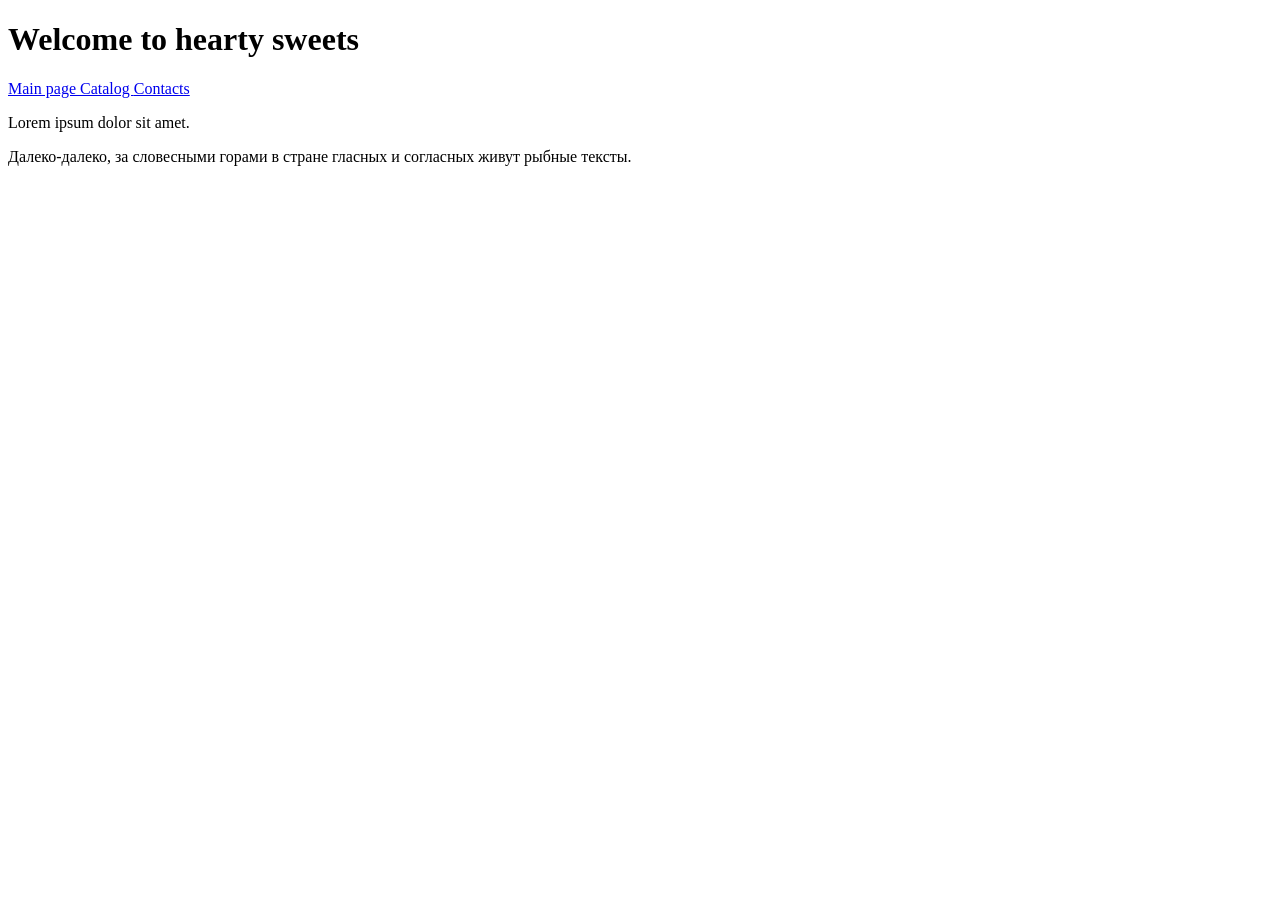
<file: index.html>
<!DOCTYPE html>
<html lang="en">
<head>
    <meta charset="UTF-8">
    <meta name="viewport" content="width=device-width, initial-scale=1.0">
    <title>Main page</title>
</head>
<body>
    <h1>Welcome to hearty sweets</h1>
    
    <a href="#">Main page </a>
    <a href="../hwl1/catalog.html"> Catalog </a>
    <a href="contacts.html"> Contacts </a>
    
    <p>Lorem ipsum dolor sit amet.</p>
   
    <p>Далеко-далеко, за словесными горами в стране гласных и согласных живут рыбные тексты.</p>

    
</body>
</html>
</file>
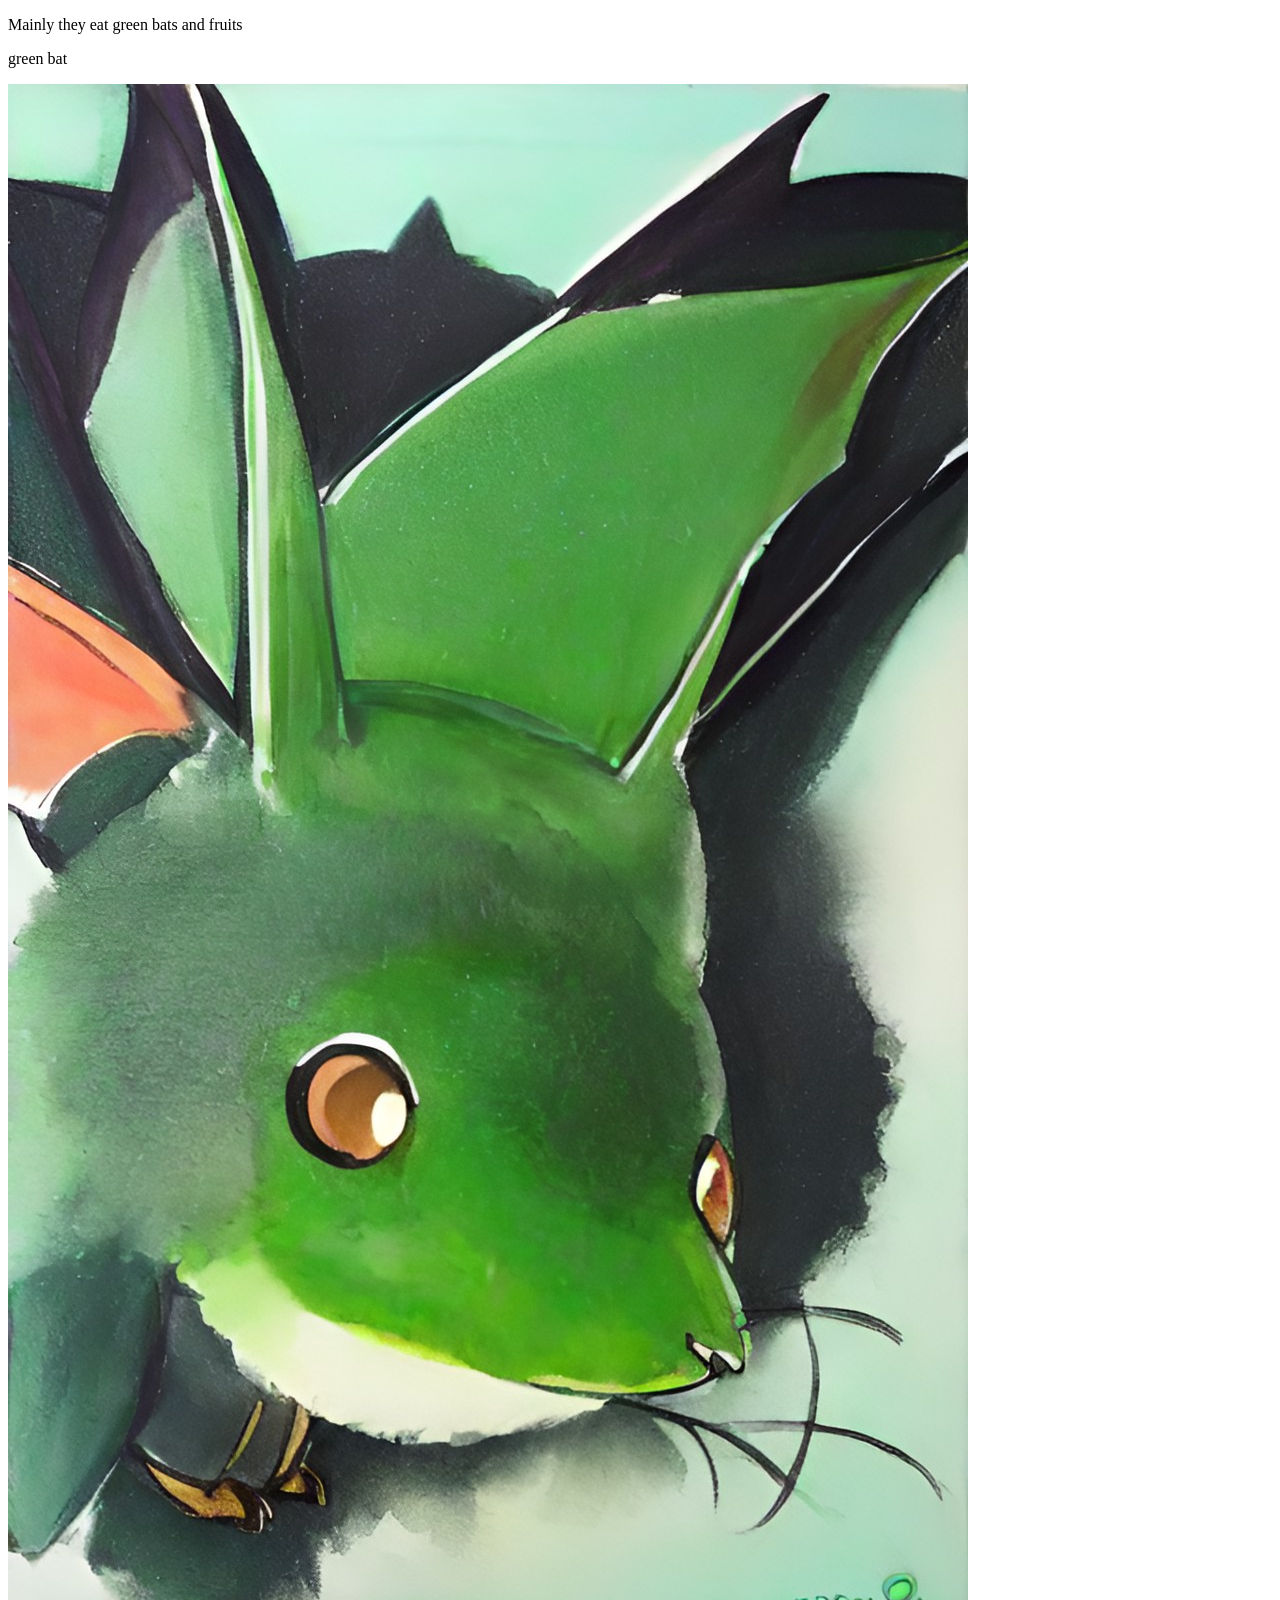
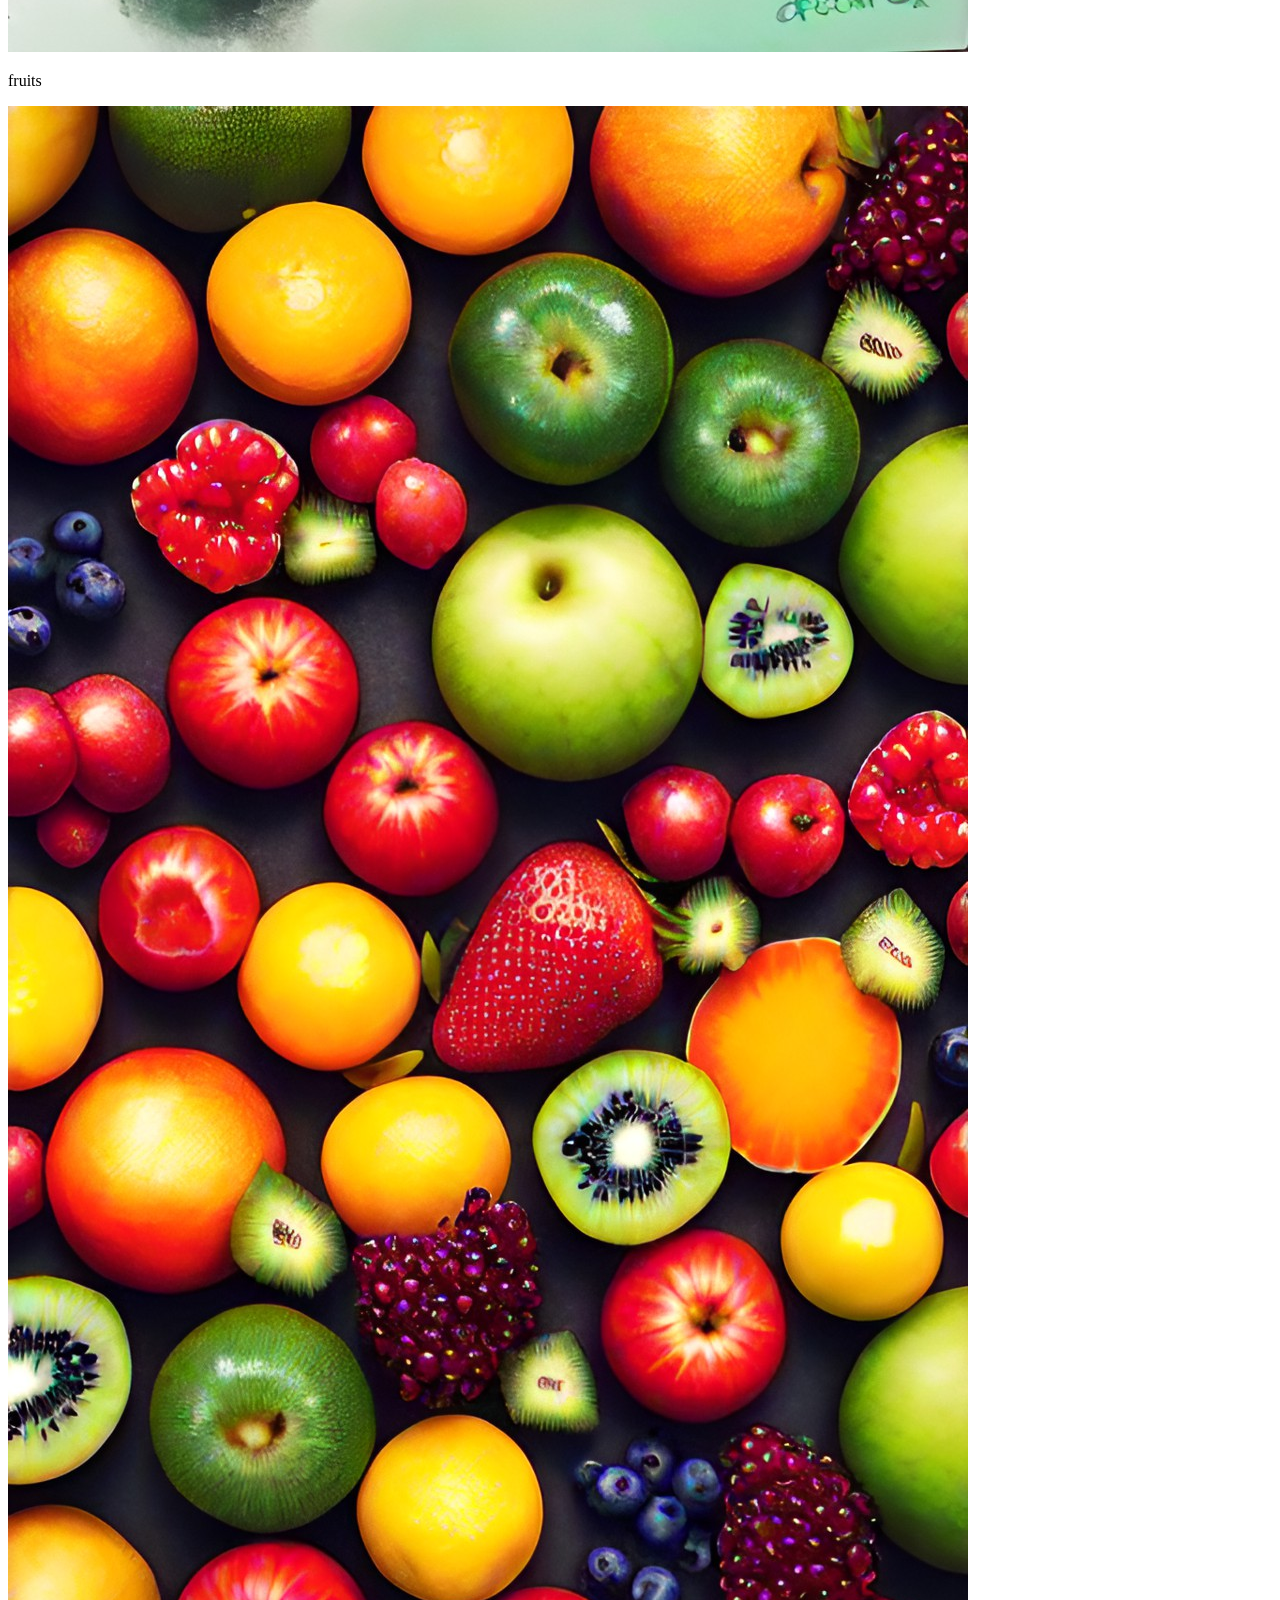
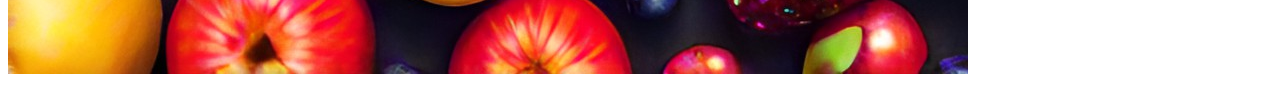
<file: food.html>
<!DOCTYPE html>
<html lang="en">
<head>
    <meta charset="UTF-8">
    <meta name="viewport" content="width=device-width, initial-scale=1.0">
    <title>Red cat food</title>
</head>
<body>
    </p> Mainly they eat green bats and fruits <p>
    </p> green bat<p>
        <img src="green_bat.jpg" />
    </p> fruits <p>
        <img src="fruits.jpg" />
    
</body>
</html>
</file>
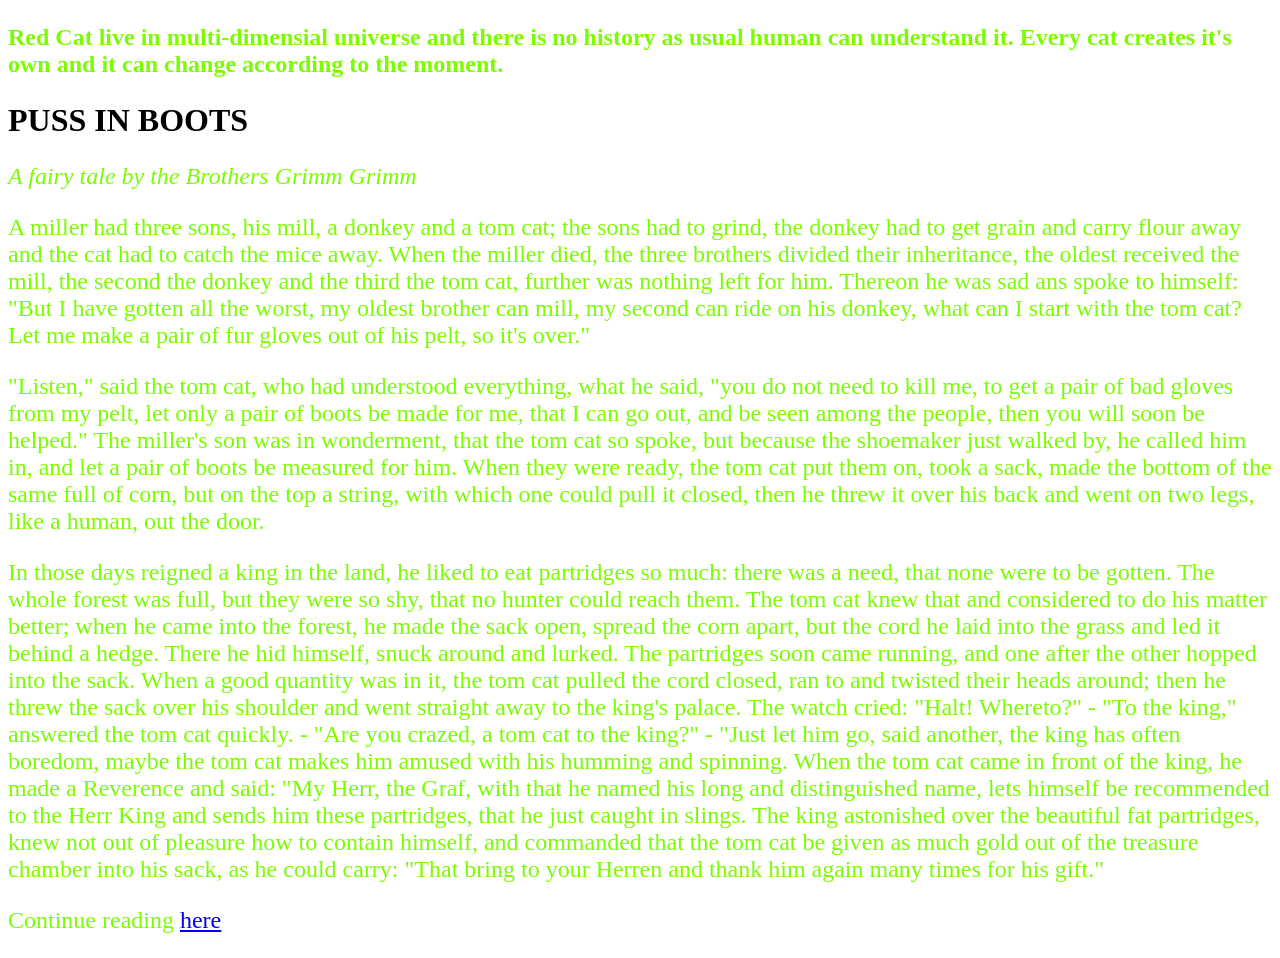
<file: history.html>
<!DOCTYPE html>
<html lang="en">
<head>
    <meta charset="UTF-8">
    <meta name="viewport" content="width=device-width, initial-scale=1.0">
    <link rel="stylesheet" href="style.css">
    <title> Red Cat History</title> 
</head>
<body>
    <p> <b> Red Cat live in multi-dimensial universe and there is no history as usual human can understand it.  
        Every cat creates it's own and it can change according to the moment.</b>
    </p>

    <h1>PUSS IN BOOTS</h1>
    <p> <i> A fairy tale by the Brothers Grimm Grimm </i></p>
        
        <p>A miller had three sons, his mill, a donkey and a tom cat; the sons had to grind, the donkey had to get grain and carry flour away and the cat had to catch the mice away. When the miller died, the three brothers divided their inheritance, the oldest received the mill, the second the donkey and the third the tom cat, further was nothing left for him. Thereon he was sad ans spoke to himself: "But I have gotten all the worst, my oldest brother can mill, my second can ride on his donkey, 
            what can I start with the tom cat? Let me make a pair of fur gloves out of his pelt, so it's over."
        </p>

        <p>"Listen," said the tom cat, who had understood everything, what he said, "you do not need to kill me, to get a pair of bad gloves from my pelt, let only a pair of boots be made for me, that I can go out, and be seen among the people, then you will soon be helped." The miller's son was in wonderment, that the tom cat so spoke, but because the shoemaker just walked by, he called him in, and let a pair of boots be measured for him. When they were ready, the tom cat put them on, took a sack, made the bottom of the same full of corn, but on the top a string, with which one could pull it closed, then he threw it over his back and went on two legs, like a human, out the door.</p>
    <p>In those days reigned a king in the land, he liked to eat partridges so much: there was a need, that none were to be gotten. The whole forest was full, but they were so shy, that no hunter could reach them. The tom cat knew that and considered to do his matter better; when he came into the forest, he made the sack open, spread the corn apart, but the cord he laid into the grass and led it behind a hedge. There he hid himself, snuck around and lurked. The partridges soon came running, and one after the other hopped into the sack. When a good quantity was in it, the tom cat pulled the cord closed, ran to and twisted their heads around; then he threw the sack over his shoulder and went straight away to the king's palace. The watch cried: "Halt! Whereto?" - "To the king," answered the tom cat quickly. - "Are you crazed, a tom cat to the king?" - "Just let him go, said another, the king has often boredom, maybe the tom cat makes him amused with his humming and spinning. When the tom cat came in front of the king, he made a Reverence and said: "My Herr, the Graf, with that he named his long and distinguished name, lets himself be recommended to the Herr King and sends him these partridges, that he just caught in slings. The king astonished over the beautiful fat partridges, knew not out of pleasure how to contain himself, and commanded that the tom cat be given as much gold out of the treasure chamber into his sack, as he could carry: "That bring to your Herren and thank him again many times for his gift."
    </p>

    <p>Continue reading <a href="https://www.grimmstories.com/en/grimm_fairy-tales/puss_in_boots">here</a></p>
 
</body>
</html>
</file>
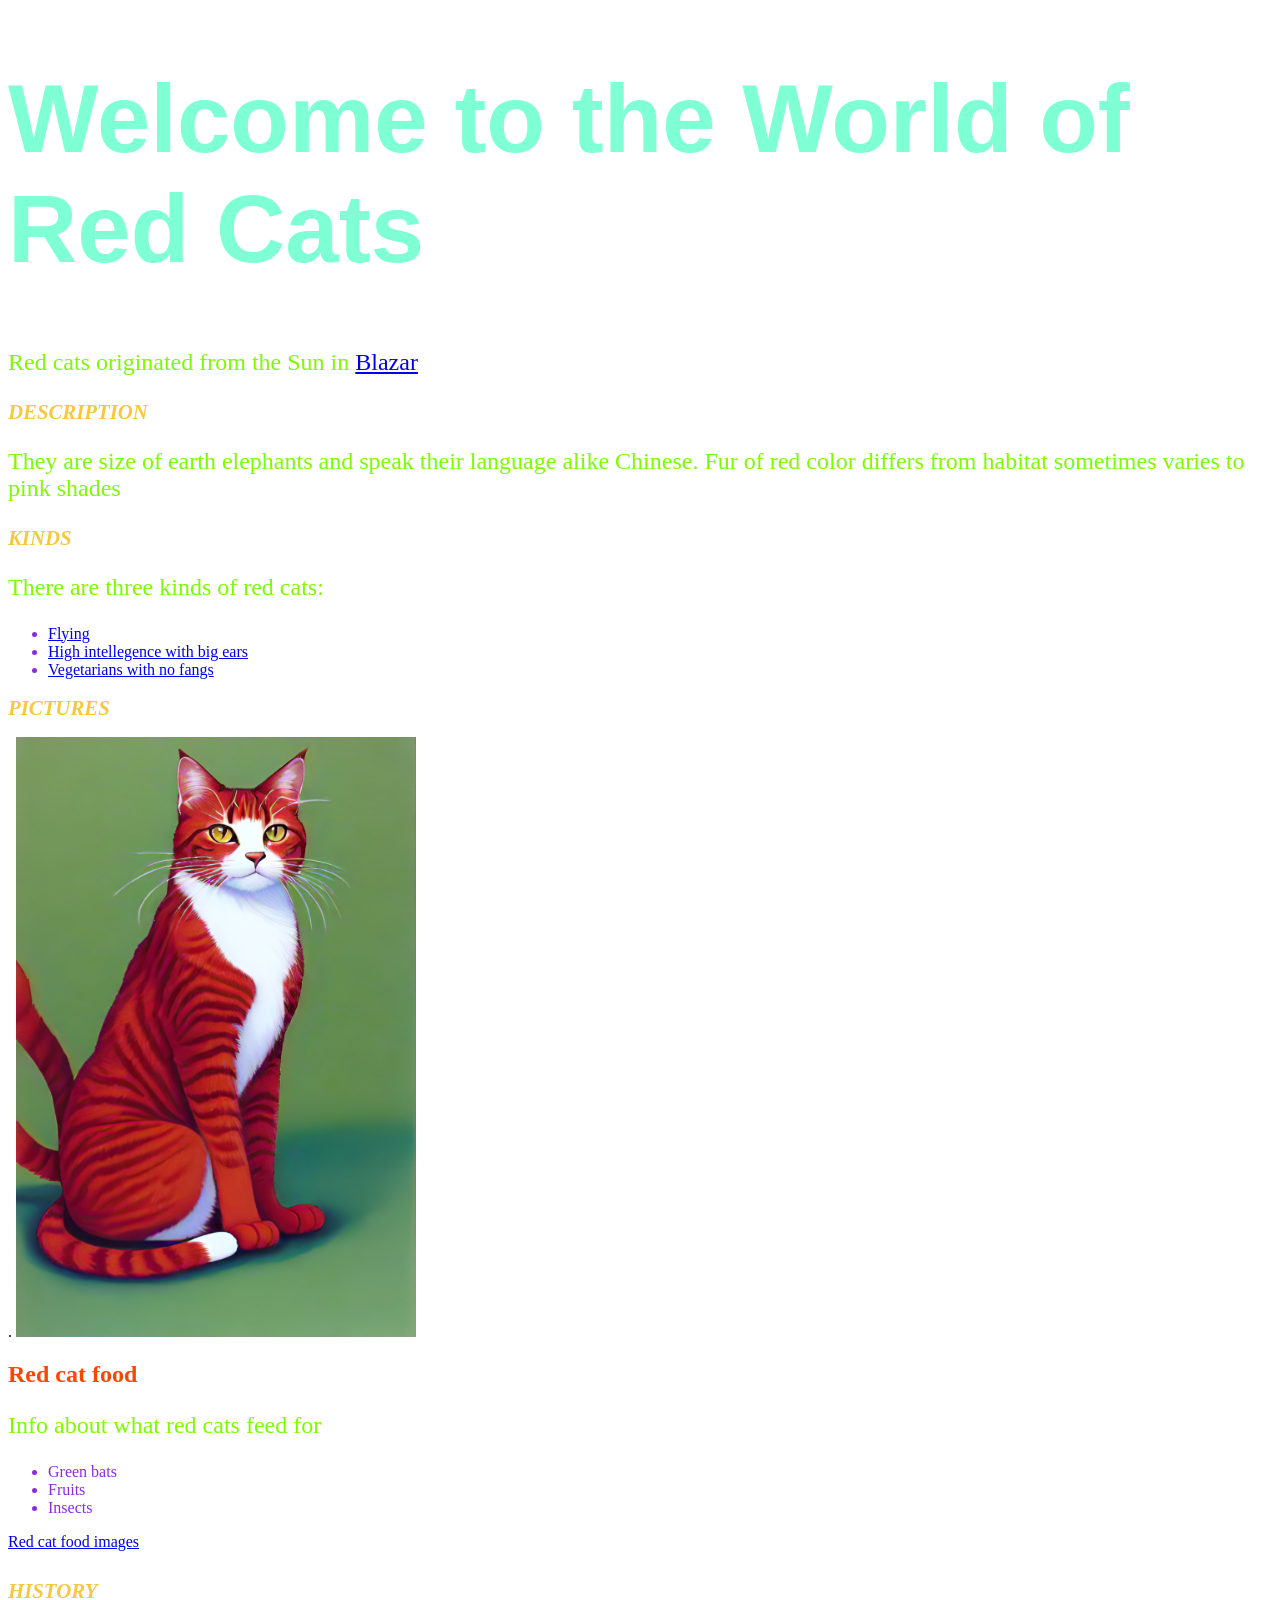
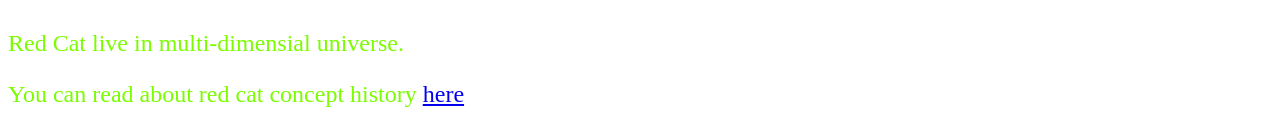
<file: redcats.html>
<!-- Создать страницу с рассказом о чём угодно. Например, о себе или о любимом коте.

Страница должна содержать заголовки, абзацы, картинки, списки и ссылки. -->



<!DOCTYPE html>
<html lang="en">
<head>
    <meta charset="UTF-8">
    <meta name="viewport" content="width=device-width>, initial-scale=1.0">
    <title> Red Cats</title>
    <link rel="stylesheet" href="style.css">
  
</head>
<body>
    <h1 class="title"> Welcome to the World of Red Cats </h1> 
    <p> Red cats originated from the Sun in <a href="https://en.wikipedia.org/wiki/Blazar">Blazar</a> </p>
    <h2 class="heading"> Description </h2> 
    <p> They are size of earth elephants and speak their language alike Chinese.  Fur of red color differs
        from habitat sometimes varies to pink shades </p> 
        <h3 class="heading">Kinds </h3> 
        <p> There are three kinds of red cats: </p>
        <ul>
            <li> <a href="red_cat_wing.jpg">Flying </a></li>
            <li> <a href="big_ear_hi.jpg">High intellegence with big ears </a></li>
            <li> <a href="smiling_cat.jpg">Vegetarians with no fangs</a> </li>
            </ul>
    
  

    <h2 class="heading">Pictures </h2> 
    <a href="red_cat.jpg"></a>.
    
    <img
  src="red_cat1.jpg"
  
  width="400"
  height="600" />

    <h2 class="heading1"> Red cat food</h2>

    <p> Info about what red cats feed for  
        <ul>
            <li>Green bats</li>
            <li>Fruits</li>
            <li>Insects</li>
            </ul>

        <a href="food.html">Red cat food images</a> </p>
    
        <h4 class="heading">History </h4> 
        <p>Red Cat live in multi-dimensial universe.</p>
        <p>You can read about red cat concept history <a href="history.html"> here </a></p>

       



</body>
</html>
</file>
<file: style.css>
.heading {
    color: rgb(248, 199, 65);
    font-style: oblique;
    font-family: fantasy;
    font-size: 130%;
    text-transform: uppercase;
} 

.title {
    /* background-color: purple; */
    background-size: contain;
    color: aquamarine;
    font-size: 600%;
    font-family: 'Gill Sans', 'Gill Sans MT', Calibri, 'Trebuchet MS', sans-serif;

}

.heading1 {
    color: orangered;
}

p {
    color: lawngreen;
    font-size: x-large;

}

.heading3 {
    color: rgb(248, 199, 65);
    font-style: oblique;
    font-size: 130%;
    text-transform: uppercase;


}

ul {
    color: blueviolet;
}
</file>
